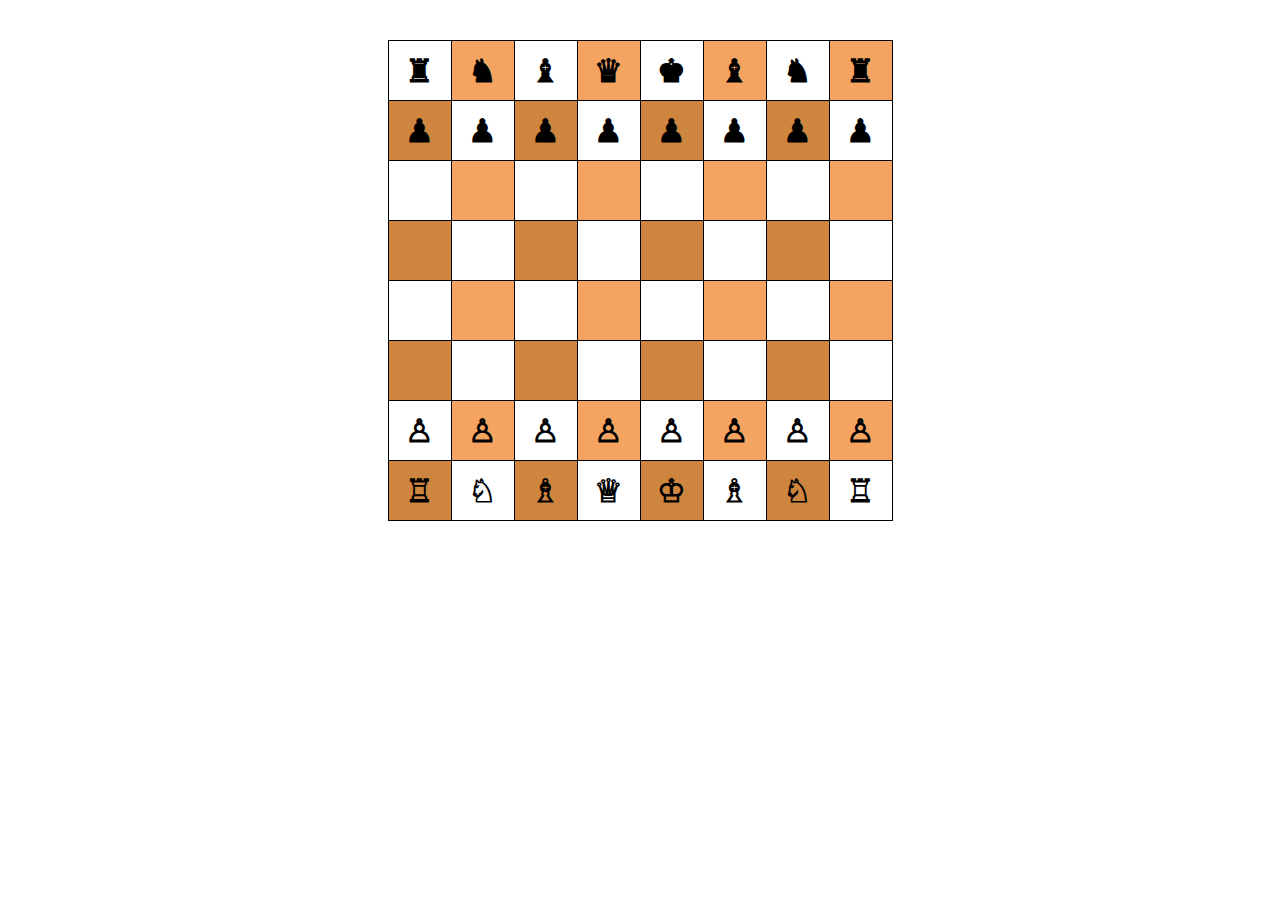
<file: Chess.html>
<html lang="en">
<head>
    <!-- <meta charset="UTF-8"> -->
    <!-- <meta name="viewport" content="width=device-width, initial-scale=1.0"> -->
    <title></title>
    <link rel="stylesheet" href="Chess.css">
</head>
<body>
    <div>
        <table>
            <tr>
                <th>	&#9820</th>
                <th>	&#9822</th>
                <th>	&#9821</th>
                <th>	&#9819</th>
                <th>	&#9818</th>
                <th>	&#9821</th>
                <th>	&#9822</th>
                <th>	&#9820</th>
            </tr>
            <tr>
                <th>&#9823</th>
                <th>&#9823</th>
                <th>&#9823</th>
                <th>&#9823</th>
                <th>&#9823</th>
                <th>&#9823</th>
                <th>&#9823</th>
                <th>&#9823</th>
            </tr>
            <tr>
                <th></th>
                <th></th>
                <th></th>
                <th></th>
                <th></th>
                <th></th>
                <th></th>
                <th></th>
            </tr>
            <tr>
                <th></th>
                <th></th>
                <th></th>
                <th></th>
                <th></th>
                <th></th>
                <th></th>
                <th></th>
            </tr>
            <tr>
                <th></th>
                <th></th>
                <th></th>
                <th></th>
                <th></th>
                <th></th>
                <th></th>
                <th></th>
            </tr>
            <tr>
                <th></th>
                <th></th>
                <th></th>
                <th></th>
                <th></th>
                <th></th>
                <th></th>
                <th></th>
            </tr>
            <tr>
                <th>&#9817</th>
                <th>&#9817</th>
                <th>&#9817</th>
                <th>&#9817</th>
                <th>&#9817</th>
                <th>&#9817</th>
                <th>&#9817</th>
                <th>&#9817</th>
            </tr>
            <tr>
                <th>	&#9814</th>
                <th>	&#9816</th>
                <th>	&#9815</th>
                <th>&#9813</th>
                <th>&#9812</th>
                <th>	&#9815</th>
                <th>	&#9816</th>
                <th>	&#9814</th>
            </tr>
        </table>
    </div>
    
</body>
</html>
</file>
<file: Chess.css>
th{
    border: 1px solid black;
    width: 60px;
    height: 60px;
    font-size: xx-large;
    
}
table{
    margin: 40px auto;
    border-collapse: collapse;
}
tr:nth-child(odd) th:nth-child(even){
    background-color: sandybrown;
}
tr:nth-child(even) th:nth-child(odd){
    background-color: peru;
}
</file>
